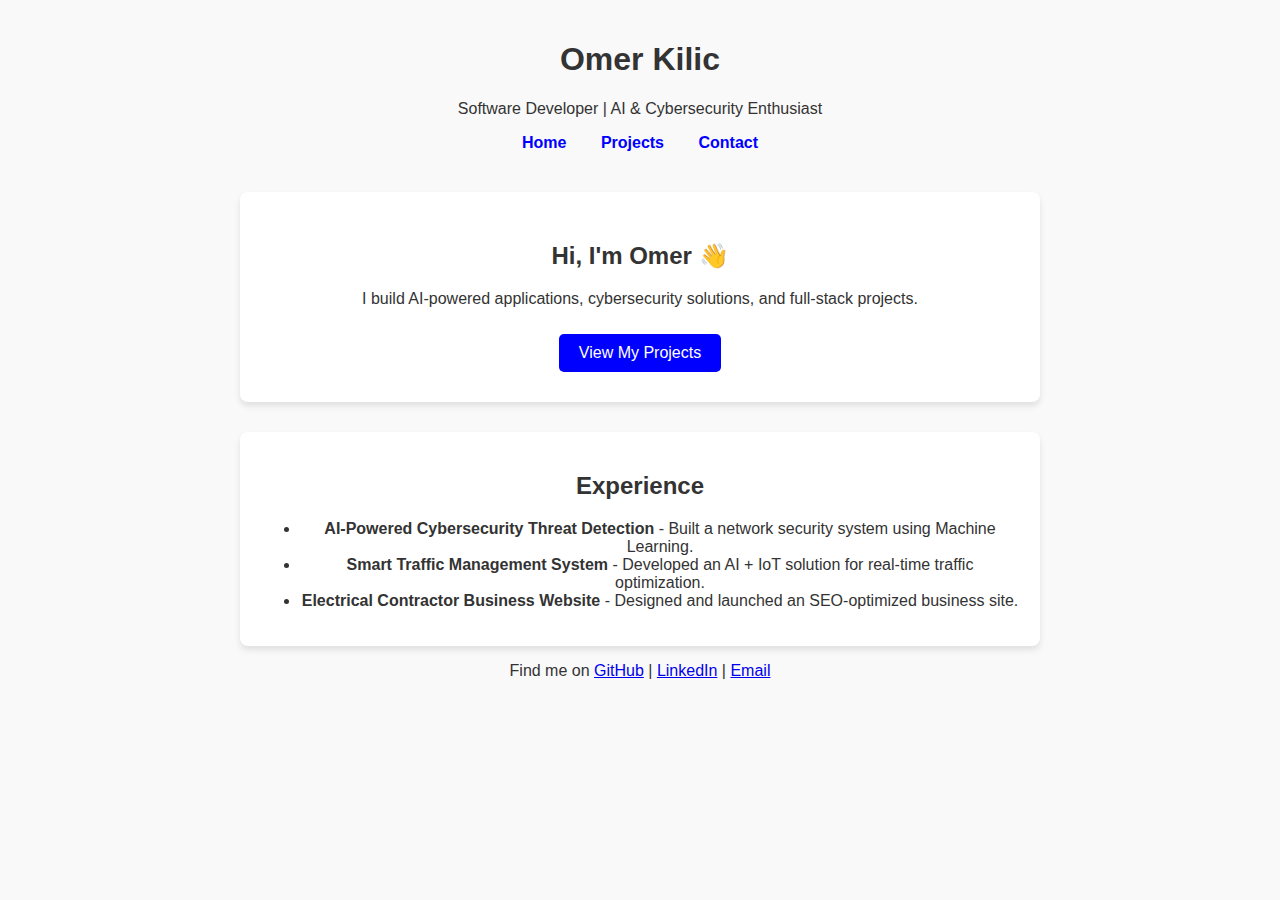
<file: index.html>
<!DOCTYPE html>
<html lang="en">
<head>
    <meta charset="UTF-8">
    <meta name="viewport" content="width=device-width, initial-scale=1.0">
    <title>Ömer Kılıç - Portfolio</title>
    <link rel="stylesheet" href="style.css">
</head>
<body>
    <header>
        <h1>Omer Kilic</h1>
        <p>Software Developer | AI & Cybersecurity Enthusiast</p>
        <nav>
            <a href="index.html">Home</a>
            <a href="projects.html">Projects</a>
            <a href="contact.html">Contact</a>
        </nav>
    </header>

    <section class="hero">
        <h2>Hi, I'm Omer 👋</h2>
        <p>I build AI-powered applications, cybersecurity solutions, and full-stack projects.</p>
        <a href="projects.html" class="btn">View My Projects</a>
    </section>

    <section class="experience">
        <h2>Experience</h2>
        <ul>
            <li><strong>AI-Powered Cybersecurity Threat Detection</strong> - Built a network security system using Machine Learning.</li>
            <li><strong>Smart Traffic Management System</strong> - Developed an AI + IoT solution for real-time traffic optimization.</li>
            <li><strong>Electrical Contractor Business Website</strong> - Designed and launched an SEO-optimized business site.</li>
        </ul>
    </section>

    <footer>
        <p>Find me on <a href="https://github.com/kevinomerkilic">GitHub</a> | <a href="#">LinkedIn</a> | <a href="#">Email</a></p>
    </footer>
</body>
</html>
</file>
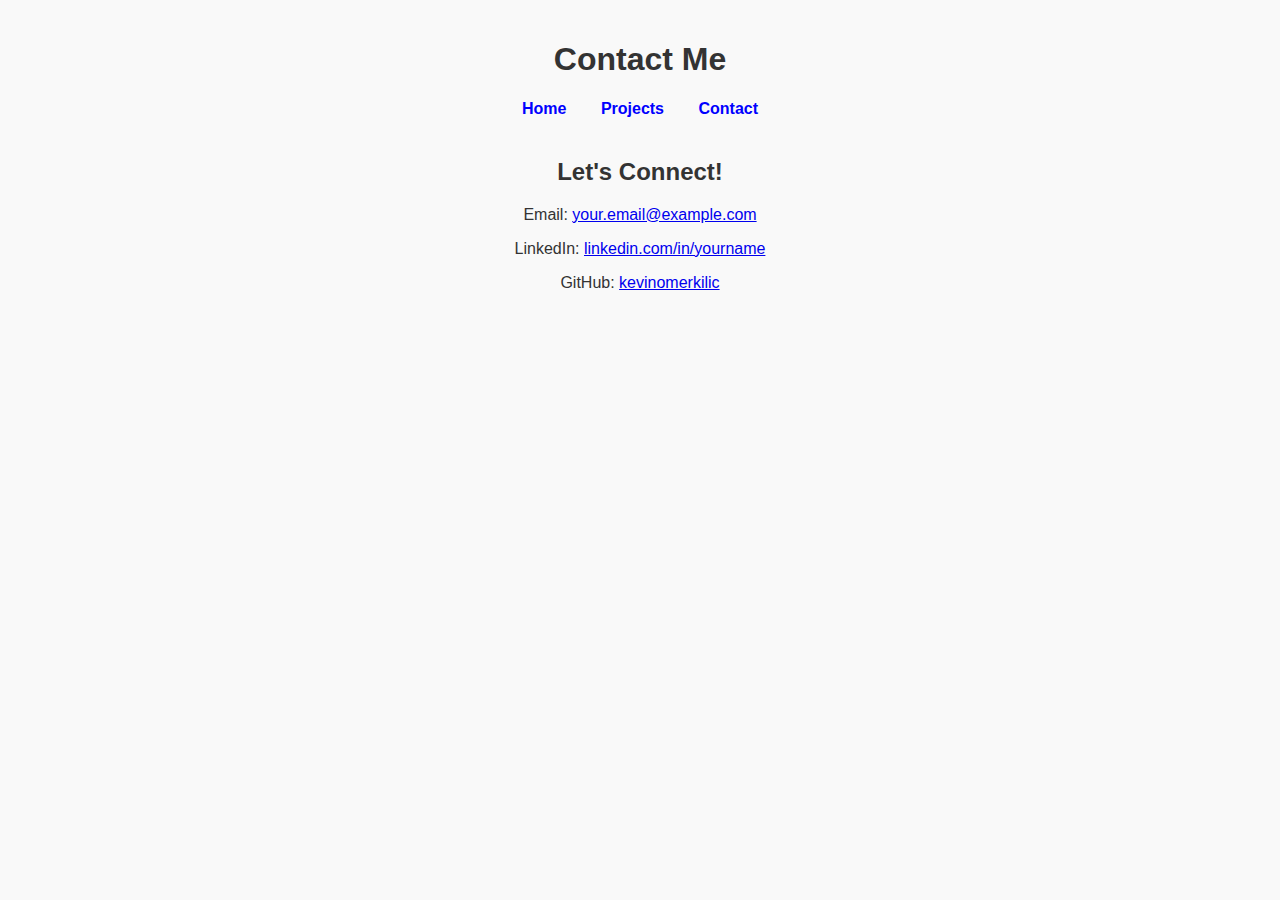
<file: contact.html>
<!DOCTYPE html>
<html lang="en">
<head>
    <meta charset="UTF-8">
    <meta name="viewport" content="width=device-width, initial-scale=1.0">
    <title>Contact Me - Ömer Kılıç</title>
    <link rel="stylesheet" href="style.css">
</head>
<body>
    <header>
        <h1>Contact Me</h1>
        <nav>
            <a href="index.html">Home</a>
            <a href="projects.html">Projects</a>
            <a href="contact.html">Contact</a>
        </nav>
    </header>

    <section class="contact">
        <h2>Let's Connect!</h2>
        <p>Email: <a href="mailto:your.email@example.com">your.email@example.com</a></p>
        <p>LinkedIn: <a href="#">linkedin.com/in/yourname</a></p>
        <p>GitHub: <a href="https://github.com/kevinomerkilic">kevinomerkilic</a></p>
    </section>
</body>
</html>
</file>
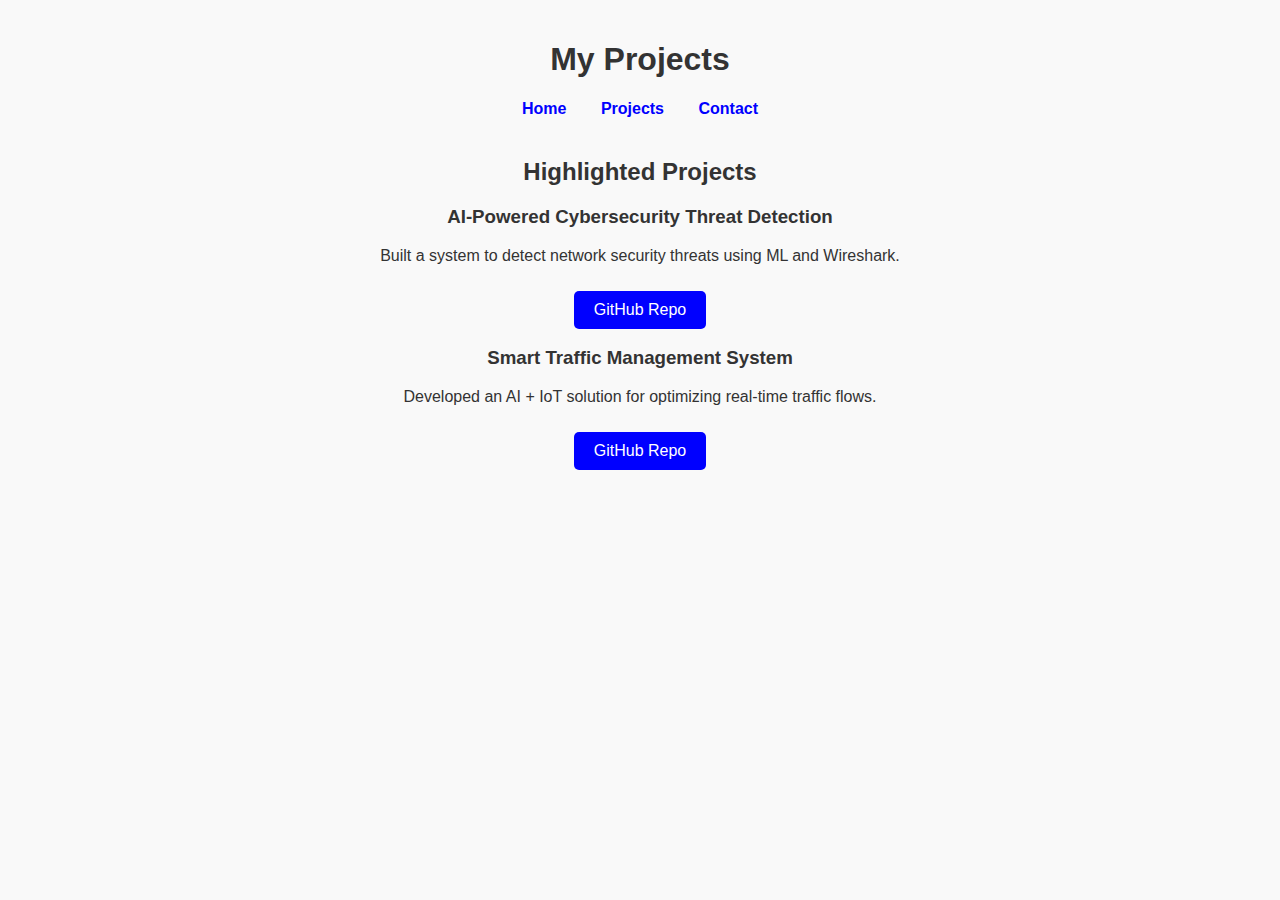
<file: projects.html>
<!DOCTYPE html>
<html lang="en">
<head>
    <meta charset="UTF-8">
    <meta name="viewport" content="width=device-width, initial-scale=1.0">
    <title>My Projects - Ömer Kılıç</title>
    <link rel="stylesheet" href="style.css">
</head>
<body>
    <header>
        <h1>My Projects</h1>
        <nav>
            <a href="index.html">Home</a>
            <a href="projects.html">Projects</a>
            <a href="contact.html">Contact</a>
        </nav>
    </header>

    <section class="projects">
        <h2>Highlighted Projects</h2>
        <div class="project-card">
            <h3>AI-Powered Cybersecurity Threat Detection</h3>
            <p>Built a system to detect network security threats using ML and Wireshark.</p>
            <a href="https://github.com/kevinomerkilic/cybersecurity-ai" class="btn">GitHub Repo</a>
        </div>

        <div class="project-card">
            <h3>Smart Traffic Management System</h3>
            <p>Developed an AI + IoT solution for optimizing real-time traffic flows.</p>
            <a href="https://github.com/kevinomerkilic/smart-traffic" class="btn">GitHub Repo</a>
        </div>
    </section>
</body>
</html>
</file>
<file: style.css>
body {
    font-family: Arial, sans-serif;
    text-align: center;
    max-width: 800px;
    margin: auto;
    padding: 20px;
    background-color: #f9f9f9;
    color: #333;
}

header {
    margin-bottom: 40px;
}

nav a {
    margin: 0 15px;
    text-decoration: none;
    color: blue;
    font-weight: bold;
}

.hero {
    background-color: #fff;
    padding: 30px;
    border-radius: 8px;
    box-shadow: 0px 4px 6px rgba(0, 0, 0, 0.1);
}

.btn {
    display: inline-block;
    padding: 10px 20px;
    background: blue;
    color: white;
    text-decoration: none;
    border-radius: 5px;
    margin-top: 10px;
}

.experience {
    margin-top: 30px;
    padding: 20px;
    background: white;
    border-radius: 8px;
    box-shadow: 0px 4px 6px rgba(0, 0, 0, 0.1);
}
</file>
